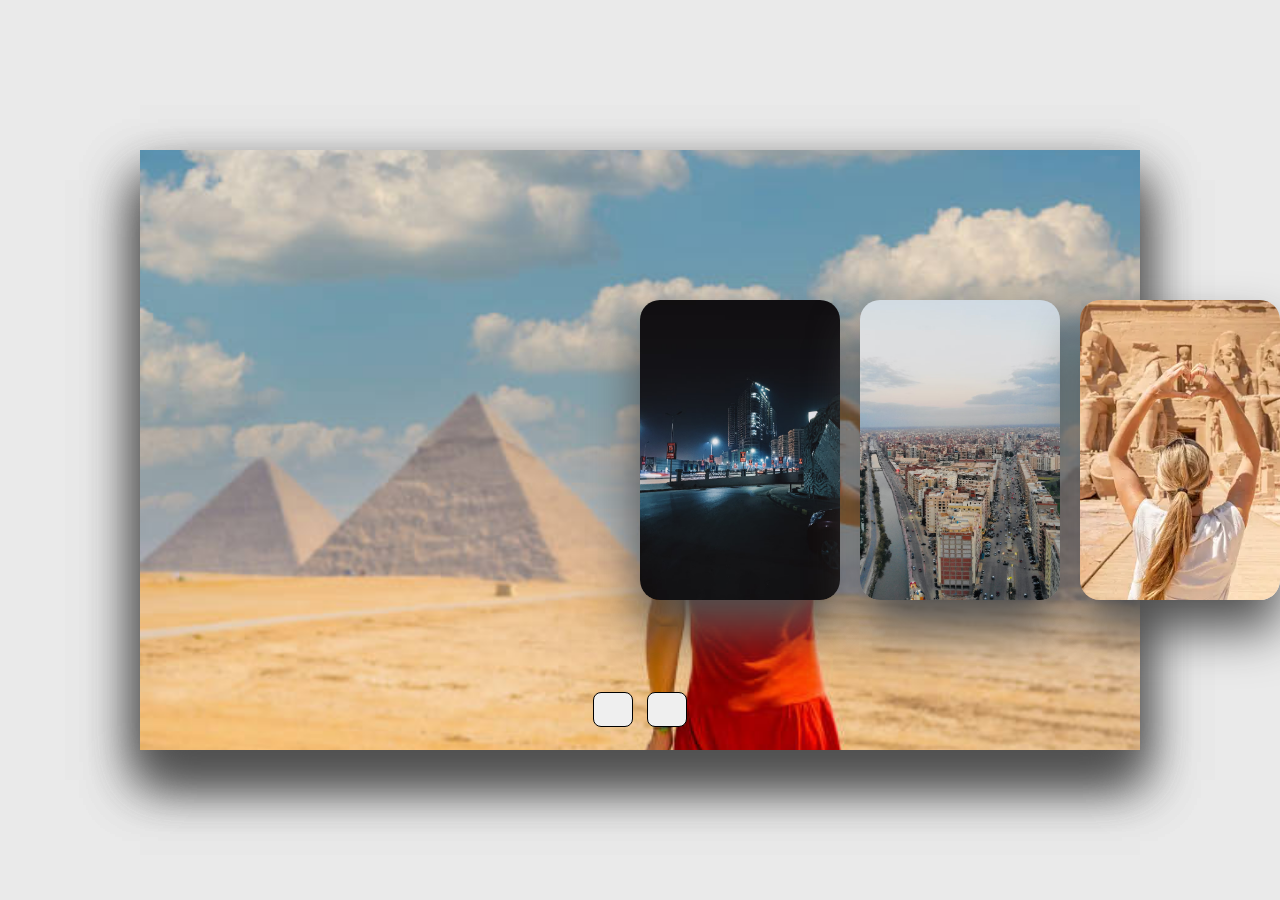
<file: templete/saif/index.html>
<html lang="en">

<head>
    <meta charset="UTF-8">
    <meta name="viewport" content="width=device-width, initial-scale=1.0">
    <title>Document</title>
    <link rel="stylesheet" href="main.css">
    <link rel="stylesheet" href="https://cdnjs.cloudflare.com/ajax/libs/font-awesome/6.4.0/css/all.min.css"
        integrity="sha512-iecdLmaskl7CVkqkXNQ/ZH/XLlvWZOJyj7Yy7tcenmpD1ypASozpmT/E0iPtmFIB46ZmdtAc9eNBvH0H/ZpiBw=="
        crossorigin="anonymous" referrerpolicy="no-referrer" />
</head>

<body>
    <div class="container">
        <div class="slide">
            <div class="item" style="background-image: url(./images/cairo);">
                <div class="content">
                    <div class="name">Cairo</div>
                    <div class="des">
                        Cairo, a bustling metropolis at the heart of Egypt, is a vibrant city where ancient history
                        meets modern life. The cityscape is dominated by iconic landmarks like the Pyramids of Giza and
                        the Sphinx, standing in stark contrast to the bustling markets, busy streets, and contemporary
                        high-rises. The Nile River gracefully winds through Cairo, offering a serene escape from the
                        city's lively energy. Rich in culture and history, Cairo is a dynamic blend of traditional charm
                        and urban vibrancy.</div>
                    <button>See More</button>
                </div>
            </div>
            <div class="item" style="background-image: url(./images/giza3.jpg);">
                <div class="content">
                    <div class="name">Giza</div>
                    <div class="des">Giza is renowned for its awe-inspiring ancient monuments, including the Great
                        Pyramids and the Sphinx. This iconic archaeological site, located on the outskirts of Cairo,
                        features colossal structures that have stood for millennia, embodying the grandeur of ancient
                        Egyptian civilization. The arid landscape around Giza contrasts with the monumental stone
                        architecture, offering a timeless glimpse into the past against a backdrop of the modern city
                    </div>
                    <button>See More</button>
                </div>
            </div>
            <div class="item" style="background-image: url(./images/alex);">
                <div class="content">
                    <div class="name">Alexandria</div>
                    <div class="des">Alexandria is a historic port city on Egypt's Mediterranean coast, known for its
                        rich cultural heritage and stunning waterfront. Founded by Alexander the Great, it boasts a
                        blend of ancient landmarks, including the remnants of the legendary Lighthouse of Alexandria and
                        the Bibliotheca Alexandrina. Its vibrant streets are lined with cafes and shops, while the
                        scenic corniche offers beautiful views of the sea, combining a deep historical legacy with a
                        lively modern atmosphere.</div>
                    <button>See More</button>
                </div>
            </div>
            <div class="item" style="background-image: url(./images/Tanta.avif);">
                <div class="content">
                    <div class="name">Tanta</div>
                    <div class="des">Tanta is a bustling city in northern Egypt, known for its vibrant local markets and
                        lively atmosphere. It serves as an important commercial and cultural hub, featuring a mix of
                        traditional architecture and modern developments. Tanta is also noted for its historical
                        significance and religious landmarks, including mosques and shrines that reflect its rich
                        heritage and local traditions.</div>
                    <button>See More</button>
                </div>
            </div>
            <div class="item" style="background-image: url(./images/aswan.webp);">
                <div class="content">
                    <div class="name">Aswan</div>
                    <div class="des">
                        Aswan, located in southern Egypt along the Nile River, is celebrated for its picturesque
                        landscapes and rich cultural heritage. The city is known for its stunning temples, such as
                        Philae Temple and Abu Simbel, and its serene setting with views of the river and surrounding
                        desert. Aswan's relaxed atmosphere and vibrant Nubian culture make it a unique and charming
                        destination.
                    </div>
                    <button>See More</button>
                </div>
            </div>
        </div>
        <div class="button">
            <button class="prev"><i class="fa-solid fa-arrow-left"></i></button>
            <button class="next"><i class="fa-solid fa-arrow-right"></i></button>
        </div>
    </div>
    <script src="app.js"></script>
</body>

</html>
</file>
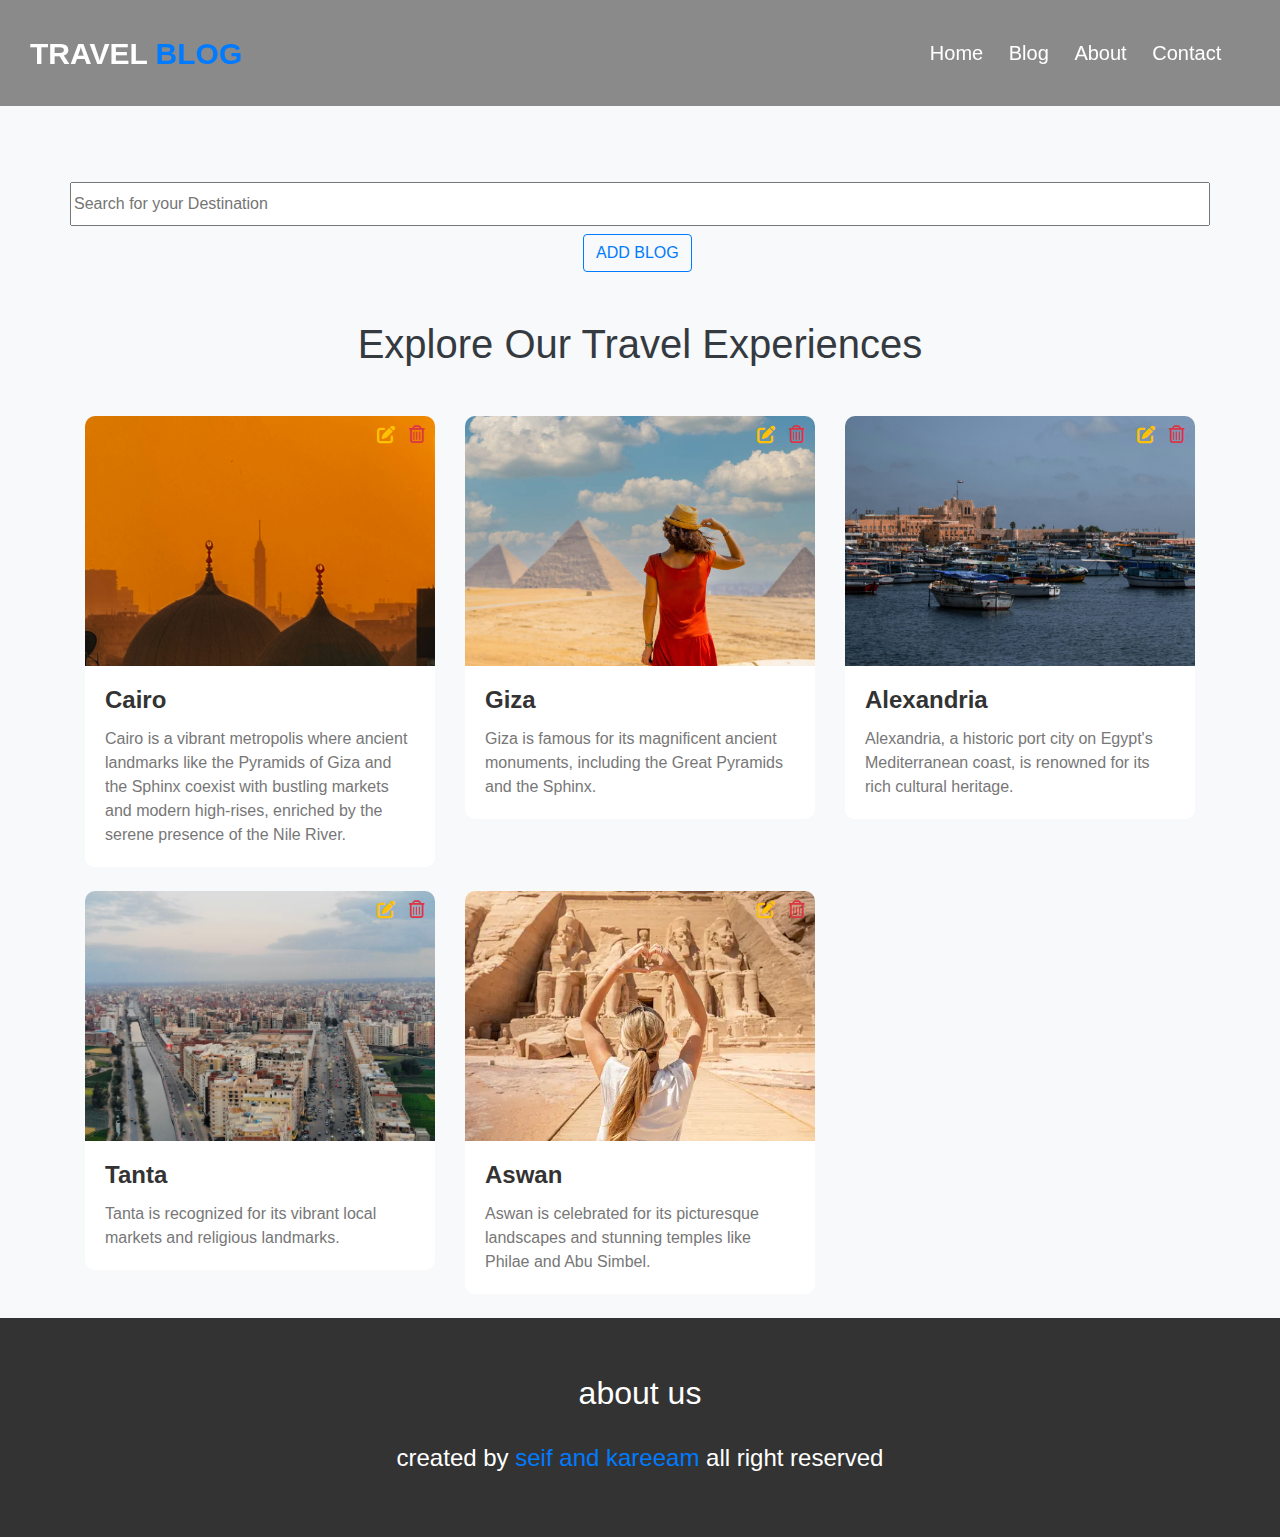
<file: blog/blog.html>
<!DOCTYPE html>
<html lang="en">

<head>
    <meta charset="UTF-8">
    <meta name="viewport" content="width=device-width, initial-scale=1.0">
    <title>Travel Blog</title>
    <link rel="stylesheet" href="./css/all.css">
    <link rel="stylesheet" href="https://stackpath.bootstrapcdn.com/bootstrap/4.5.2/css/bootstrap.min.css">
    <link rel="stylesheet" href="./css/style.css">
</head>

<body>
    <header>
        <a href="#" class="logo">Travel <span>Blog</span></a>
        <nav class="navbar">
            <a href="../index.html">Home</a>
            <a href="#">Blog</a>
            <a href="#">About</a>
            <a href="#">Contact</a>
        </nav>
        </div>
    </header>

    <div class="space"></div>
    

    <!-- Search Filter -->
    <div class="container mt-4">
        <div class="row">
            <input type="text" placeholder="Search for your Destination" class="w-100 d-block py-2 my-2" id="searchInput" onkeyup="searchBlog()">
        </div>
        <button id="addBlog" class="d-block btn-outline-primary btn" style="position: relative; left: 498px;">
            ADD BLOG
        </button>
    </div>
    <!-- Add/Edit Blog Modal -->
    <div id="test" class="addBlogPage d-none">
        <div id="newBlog"> 
            <h5 id="modalTitle">New Blog</h5>
            <input type="text" placeholder="Name" id="blogName">
            <input type="text" placeholder="Destination" id="blogDestination">
            <input type="text" placeholder="Title" id="blogTitle">
            <input type="text" placeholder="Blog Brief" id="blogBrief">
            <textarea id="blogDescription" cols="163" rows="10" placeholder="Description"></textarea>
            <label for="blogImage">Images</label>
            <input type="file" accept="image/*" id="blogImage">
            <button class="btn btn-outline-success" id="saveBlogButton">SAVE</button>
            <i class="fa-solid fa-xmark text-danger " id="close"></i>
        </div>
    </div>

    <!-- Main Blog Section -->
    <section class="blog-section container mt-5">
        <h1 class="text-center">Explore Our Travel Experiences</h1>

        <div class="row" id="blogPosts">
            <!-- Blog Post 1 -->
            <div class="col-lg-4 col-md-6 mb-4 blog-post" data-destination="Cairo">
                <div class="card">
                    <img src="./image/cairo.jpg" class="card-img-top" alt="Destination Image">
                    <div class="card-body">
                       <a href="#"><h5 class="card-title">Cairo</h5></a> 
                        <p class="card-text">Cairo is a vibrant metropolis where ancient landmarks like the Pyramids of Giza and the Sphinx coexist with bustling markets and modern high-rises, enriched by the serene presence of the Nile River.</p>
                    </div>
                    <div class="editbtns">
                        <i class="fa-solid fa-pen-to-square text-warning"></i>
                        <i class="fa-regular fa-trash-can text-danger"></i>
                    </div>
                </div>
            </div>

            <!-- Blog Post 2 -->
            <div class="col-lg-4 col-md-6 mb-4 blog-post" data-destination="Giza">
                <div class="card">
                    <img src="./image/giza3.jpg" class="card-img-top" alt="Destination Image">
                    <div class="card-body">
                      <a href="#"><h5 class="card-title">Giza</h5></a> 
                        <p class="card-text">Giza is famous for its magnificent ancient monuments, including the Great Pyramids and the Sphinx.</p>
                    </div>
                    <div class="editbtns">
                        <i class="fa-solid fa-pen-to-square text-warning"></i>
                        <i class="fa-regular fa-trash-can text-danger"></i>
                    </div>
                </div>
            </div>

            <!-- Blog Post 3 -->
            <div class="col-lg-4 col-md-6 mb-4 blog-post" data-destination="Alexandria">
                <div class="card">
                    <img src="./image/alex.jpg" class="card-img-top" alt="Destination Image">
                    <div class="card-body">
                       <a href="#"><h5 class="card-title">Alexandria</h5></a> 
                        <p class="card-text">Alexandria, a historic port city on Egypt's Mediterranean coast, is renowned for its rich cultural heritage.</p>
                    </div>
                    <div class="editbtns">
                        <i class="fa-solid fa-pen-to-square text-warning"></i>
                        <i class="fa-regular fa-trash-can text-danger"></i>
                    </div>
                </div>
            </div>

            <!-- Blog Post 4 -->
            <div class="col-lg-4 col-md-6 mb-4 blog-post" data-destination="Tanta">
                <div class="card">
                    <img src="./image/Tanta.avif" class="card-img-top" alt="Destination Image">
                    <div class="card-body">
                   <a href="#"><h5 class="card-title">Tanta</h5></a>     
                        <p class="card-text">Tanta is recognized for its vibrant local markets and religious landmarks.</p>
                    </div>
                    <div class="editbtns">
                        <i class="fa-solid fa-pen-to-square text-warning"></i>
                        <i class="fa-regular fa-trash-can text-danger"></i>
                    </div>
                </div>
            </div>

            <!-- Blog Post 5 -->
            <div class="col-lg-4 col-md-6 mb-4 blog-post" data-destination="Aswan">
                <div class="card">
                    <img src="./image/aswan.webp" class="card-img-top" alt="Destination Image">
                    <div class="card-body">
                      <a href="#"><h5 class="card-title">Aswan</h5></a>  
                        
                        <p class="card-text">Aswan is celebrated for its picturesque landscapes and stunning temples like Philae and Abu Simbel.</p>
                    </div>
                    <div class="editbtns">
                        <i class="fa-solid fa-pen-to-square text-warning"></i>
                        <i class="fa-regular fa-trash-can text-danger"></i>
                </div> 
            </div>
        </div>
    </section>

    <section class="footer">
        <div class="box-container">
            <div class="box">
                <h3>about us</h3>
        <h1 class="created">created by <span>seif and kareeam</span> all right reserved</h1>
    </section>
    <!-- Scripts -->
    <script src="https://code.jquery.com/jquery-3.5.1.slim.min.js"></script>
    <script src="https://cdn.jsdelivr.net/npm/@popperjs/core@2.9.2/dist/umd/popper.min.js"></script>
    <script src="https://stackpath.bootstrapcdn.com/bootstrap/4.5.2/js/bootstrap.min.js"></script>
    <script src="script.js"></script>
</body>

</html>
</file>
<file: templete/saif/main.css>
*{
    margin: 0;
    padding: 0;
    box-sizing: border-box; 
}

body{
    background: #eaeaea;
    overflow: hidden;
}
.container{
    position: absolute;
    top: 50%;
    left: 50%;
    transform: translate(-50%, -50%);
    width: 1000px;
    height: 600px;
    background: #f5f5f5;
    box-shadow: 0 30px 50px #dbdbdb;
}
.container .slide .item{
    width: 200px;
    height: 300px;
    position: absolute;
    top: 50%;
    transform: translate(0, -50%);
    border-radius: 20px;
    box-shadow: 0 30px 50px #505050;
    background-position: 50% 50%;
    background-size: cover;
    display: inline-block;
    transition: 0.5s;
}
.slide .item:nth-child(1),
.slide .item:nth-child(2){
    top: 0;
    left: 0;
    transform: translate(0, 0);
    border-radius: 0;
    width: 100%;
    height: 100%;
}
.slide .item:nth-child(3){
    left: 50%;
}
.slide .item:nth-child(4){
    left: calc(50% + 220px);
}
.slide .item:nth-child(5){
    left: calc(50% + 440px);
}

/* here n = 0, 1, 2, 3,... */
.slide .item:nth-child(n + 6){
    left: calc(50% + 660px);
    opacity: 0;
}
.item .content{
    position: absolute;
    top: 50%;
    left: 100px;
    width: 300px;
    text-align: left;
    color: #ffffff;
    transform: translate(0, -50%);
    font-family: system-ui;
    display: none;
    font-weight: bold;
}
.slide .item:nth-child(2) .content{
    display: block;
}
.content .name{
    font-size: 40px;
    text-transform: uppercase;
    font-weight: bold;
    opacity: 0;
    animation: animate 1s ease-in-out 1 forwards;
}

.content .des{
    margin-top: 10px;
    margin-bottom: 20px;
    opacity: 0;
    animation: animate 1s ease-in-out 0.3s 1 forwards;
}
.content button{
    padding: 10px 20px;
    border: none;
    cursor: pointer;
    opacity: 0;
    animation: animate 1s ease-in-out 0.6s 1 forwards;
}
@keyframes animate {
    from{
        opacity: 0;
        transform: translate(0, 100px);
        filter: blur(33px);
    }

    to{
        opacity: 1;
        transform: translate(0);
        filter: blur(0);
    }
}
.button{
    width: 100%;
    text-align: center;
    position: absolute;
    bottom: 20px;
}

.button button{
    width: 40px;
    height: 35px;
    border-radius: 8px;
    border: none;
    cursor: pointer;
    margin: 0 5px;
    border: 1px solid #000;
    transition: 0.3s;
}
.button button:hover{
    background: #ababab;
    color: #fff;
}
</file>
<file: blog/css/style.css>
body {
    font-family: 'Arial', sans-serif;
    background-color: #f8f9fa;
    margin: 0;
    padding: 0;
}

header{
    position: fixed;
    top: 0;
    left: 0;
    right: 0;
    background: #3333338f;
    display: flex;
    justify-content: space-between;
    align-items: center;
    z-index: 5;
    padding: 30px;
}
header .logo{
    font-size: 30px;
    font-weight: bolder;
    color: #fff;
    text-transform: uppercase;
}
header .logo span{
    color: var(--blue);
}
header .navbar a{
    color: #fff;
    font-size: 20px;
    margin: 0 .8rem;
}

header .navbar a:hover{
    color: var(--blue);
}
.space{
    height: 150px;
}

/* Blog Section */
.blog-section h1 {
    margin-bottom: 3rem;
    font-size: 2.5rem;
    color: #343a40;
}

/* Card Styling */
.card {
    border: none;
    transition: transform 0.3s, box-shadow 0.3s;
    border-radius: 10px;
    overflow: hidden;
    background-color: #fff;
    position: relative;
}

.card:hover {
    transform: translateY(-10px);
    box-shadow: 0 8px 16px rgba(0, 0, 0, 0.1);
}

.card-img-top {
    object-fit: cover;
    height: 250px;
}

.card-body {
    padding: 20px;
}

.card-title {
    font-size: 1.5rem;
    font-weight: 600;
    color: #333;
}

.card-text {
    font-size: 1rem;
    color: #777;
    margin-bottom: 45px;
}

.btn-primary {
    background-color: #007bff;
    border: none;
    position: absolute;
    bottom: 40px;
    transition: background-color 0.3s;
}

.btn-primary:hover {
    background-color: #0056b3;
}

/* Mobile & Tablet View */
@media (max-width: 767px) {
    .card-body {
        text-align: center;
    }

    .btn-primary {
        position: relative;
        bottom: 0;
    }
}

/* Edit/Delete Button Styling */
.card .editbtns {
    position: absolute;
    top: 5px;
    right: 5px;
}

.card .editbtns i {
    padding: 5px;
    font-size: 18px;
    cursor: pointer;
    border-radius: 5px;
    transition: background-color 0.5s, color 0.5s;
}

.card .editbtns .fa-trash-can:hover {
    background-color: #e33545;
    color: #fff;
}

.card .editbtns .fa-pen-to-square:hover {
    background-color: #ffc107;
    color: #fff;
}

/* Add Blog Page Overlay */
.addBlogPage {
    min-height: 110%;
    width: 100%;
    background-color: rgba(0, 0, 0, 0.7);
    position: absolute;
    top: 0;
    left: 0;
   z-index: 10
}

#newBlog {
    position: absolute;
    top: 5vh;
    left: 5%;
    background-color: rgb(159, 198, 198);
    width: 90%;
    min-height: 90vh;
    padding: 15px 20px;
    border-radius: 10px;
}

#newBlog h5 {
    font-size: 25px;
    color: #007bff;
    text-align: center;
}

#newBlog input {
    display: block;
    width: 100%;
    margin: 2% auto;
    padding: 5px;
}

#newBlog i {
    opacity: 0.6;
    font-size: 30px;
    position: absolute;
    top: 10px;
    right: 15px;
    border: 3px solid #dc3545;
    padding: 2px 5px;
    border-radius: 50%;
    transition: opacity 0.5s;
}

#newBlog i:hover {
    opacity: 1;
}

#newBlog button {
    float: right;
    font-size: 20px;
}

/* Footer Styling */
.footer {
    background-color: #333;
    padding: 2rem 0;
    color: #eee;
}

.footer .box-container {
    display: flex;
    flex-wrap: wrap;
    justify-content: space-between;
    gap: 2rem;
    max-width: 1200px;
    margin: 0 auto;
    padding: 0 2rem;
}

.footer .box {
    flex: 1 1 300px;
    padding: 1.5rem;
    text-align: center;
}

.footer .box h3 {
    font-size: 2rem;
    color: #fff;
    margin-bottom: 1rem;
}

.footer .box p {
    font-size: 1.2rem;
    color: #ccc;
}

.footer .box a {
    font-size: 1.2rem;
    color: #ccc;
    text-decoration: none;
    transition: color 0.3s ease;
}

.footer .box a:hover {
    color: var(--blue);
    text-decoration: underline;
}

.footer .created {
    text-align: center;
    margin-top: 2rem;
    font-size: 1.5rem;
    color: #fff;
}

.footer .created span {
    color: var(--blue);
}

/* Responsive Footer */
@media (max-width: 768px) {
    .footer .box {
        flex: 1 1 100%;
        text-align: left;
    }

    .footer .created {
        font-size: 1.2rem;
    }
}

@media (max-width: 480px) {
    .footer .box h3 {
        font-size: 1.5rem;
    }

    .footer .box a,
    .footer .box p {
        font-size: 1rem;
    }

    .footer .created {
        font-size: 1rem;
    }
}
</file>
